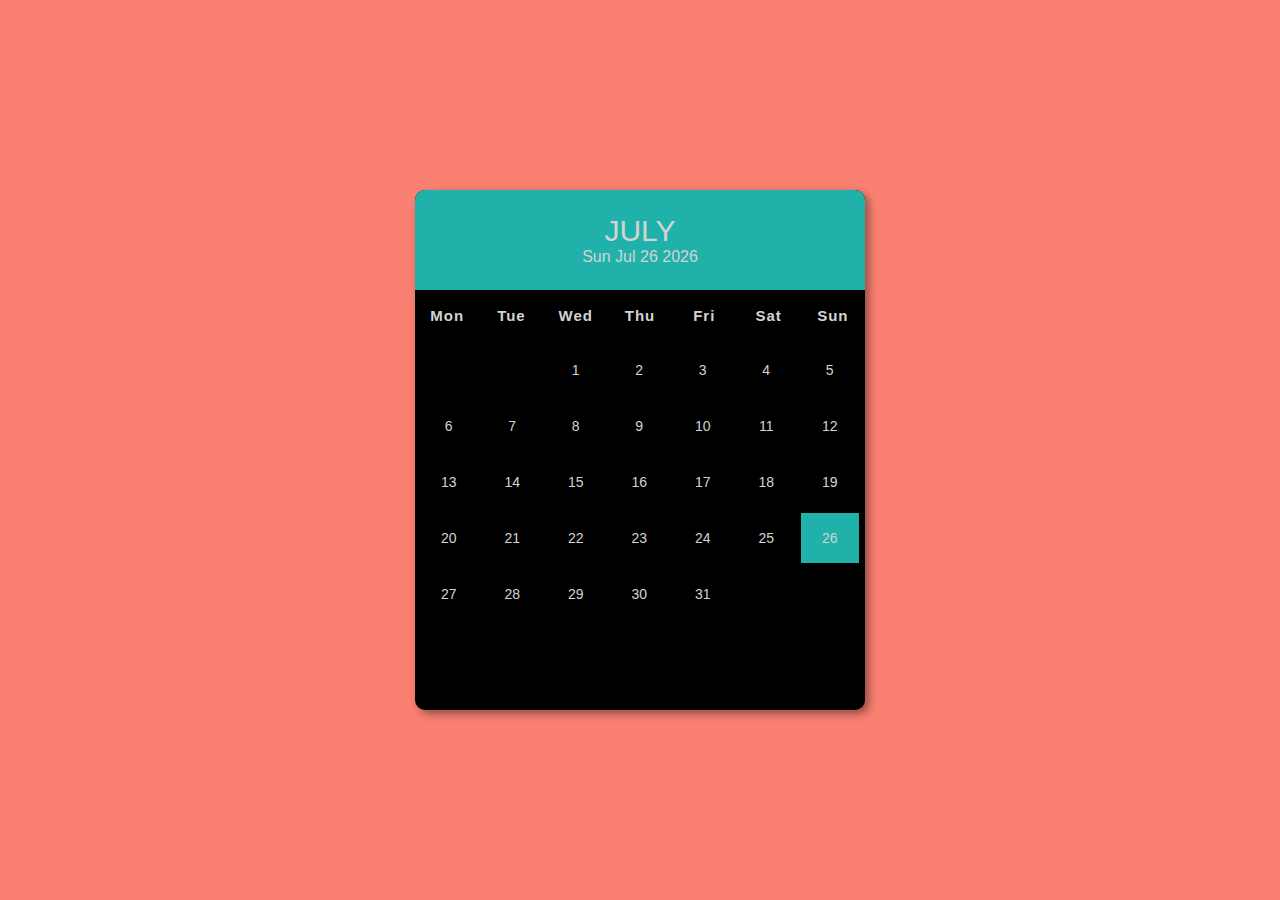
<file: Calendar/index.html>
<!DOCTYPE html>
<html lang="en">
<head>
    <meta charset="UTF-8">
    <meta http-equiv="X-UA-Compatible" content="IE=edge">
    <link rel="stylesheet" href="style.css">
    <meta name="viewport" content="width=device-width, initial-scale=1.0">
    <title>Month Calendar</title>
</head>
<body>
    <div class="container">
        <div class="calendar">
            <div class="month">
                <div class="date">
                    <h1></h1>
                    <p></p>
                </div>
            </div>
                <div class="weekdays">
                    <div>Mon</div>
                    <div>Tue</div>
                    <div>Wed</div>
                    <div>Thu</div>
                    <div>Fri</div>
                    <div>Sat</div>
                    <div>Sun</div>
                </div>
                <div class="days">
                    <div class="empty"></div>
                    <div class="empty"></div>
                    <div>1</div>
                    <div>2</div>
                    <div>3</div>
                    <div>4</div>
                    <div>5</div>
                    <div>6</div>
                    <div>7</div>
                    <div class="today">8</div>
                    <div>9</div>
                    <div>10</div>
                    <div>11</div>
                    <div>12</div>
                    <div>13</div>
                    <div>14</div>
                    <div>15</div>
                    <div>16</div>
                    <div>17</div>
                    <div>18</div>
                    <div>19</div>
                    <div>20</div>
                    <div>21</div>
                    <div>22</div>
                    <div>23</div>
                    <div>24</div>
                    <div>25</div>
                    <div>26</div>
                    <div>27</div>
                    <div>28</div>
                    <div>29</div>
                    <div>30</div>
                </div>
            </div>
        </div>
        
    </div>
    <script src="main.js"></script>
</body>
</html>
</file>
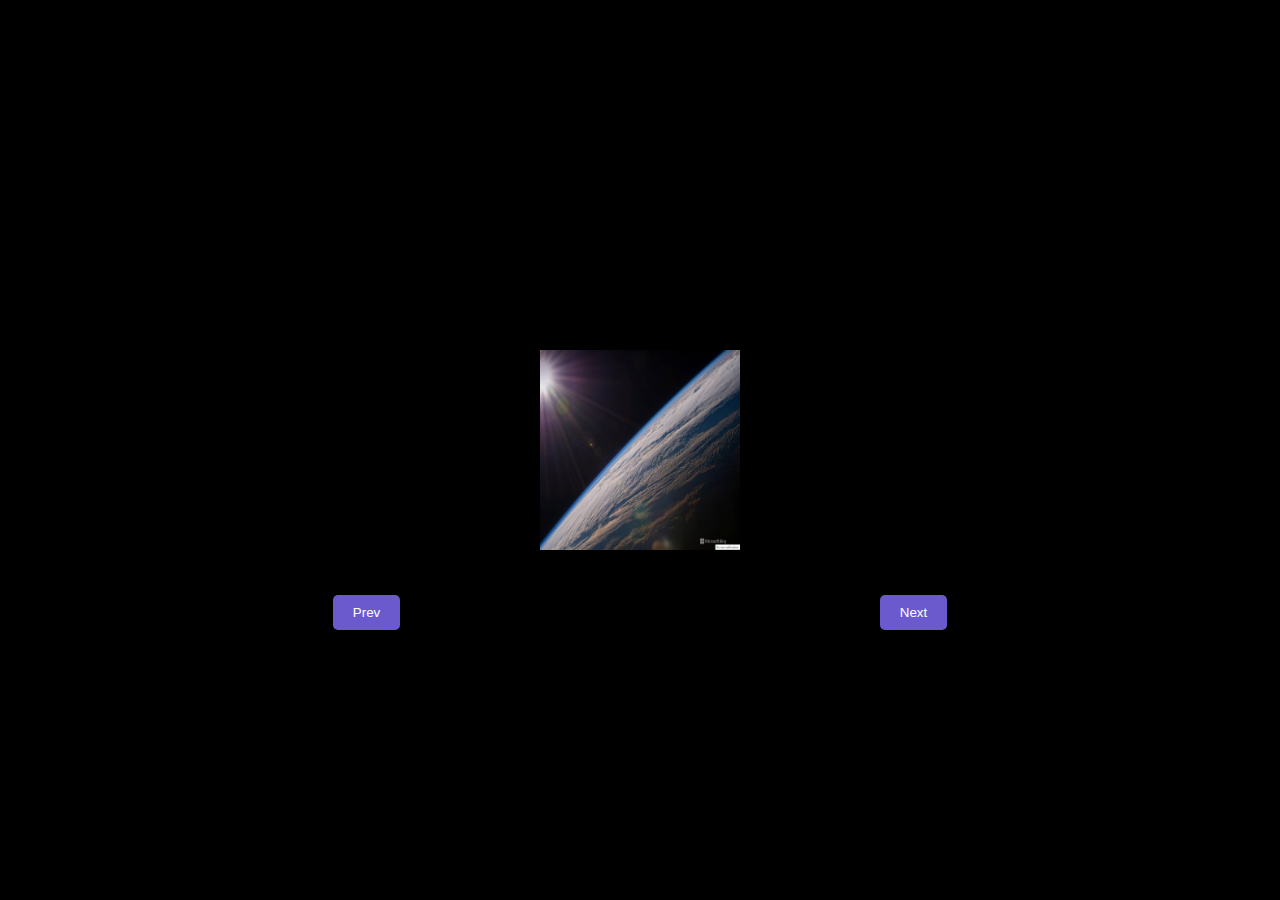
<file: rotating-gallery/index.html>
<!DOCTYPE html>
<html lang="en">
<head>
    <meta charset="UTF-8">
    <meta http-equiv="X-UA-Compatible" content="IE=edge">
    <meta name="viewport" content="width=device-width, initial-scale=1.0">
    <title>Rotating Image Gallery</title>
    <link rel="stylesheet" href="style.css">
</head>
<body>
    <div class="image-container">
        <span style="--1:1">
            <img src="images/1.png" width="300" height="200" alt="">
        </span>
        <span style="--1:2">
            <img src="images/2.png" width="300" height="200" alt="">
        </span>
        <span style="--1:3">
            <img src="images/3.png" width="300" height="200" alt="">
        </span>
        <span style="--1:4">
            <img src="images/4.png" width="300" height="200" alt="">
        </span>
        <span style="--1:5">
            <img src="images/5.png" width="300" height="200" alt="">
        </span>
        <span style="--1:6">
            <img src="images/6.png" width="300" height="200" alt="">
        </span>
        <span style="--1:7">
            <img src="images/7.png" width="300" height="200" alt="">
        </span>
        <span style="--1:8">
            <img src="images/8.png" width="300" height="200" alt="">
        </span>
    </div>
    <div class="btn-container">
        <button class="btn" id="prev">Prev</button>
        <button class="btn" id="next">Next</button>
    </div>
</body>
</html>
</file>
<file: Calendar/style.css>
*{
    margin: 0;
    padding: 0;
    font-family: sans-serif;
    box-sizing: border-box;
}

.container{
    width: 100%;
    height: 100vh;
    background-color: salmon;
    display: flex;
    justify-content: center;
    align-items: center;
}

.calendar{
    background-color: black;
    color: lightgray;
    width: 450px;
    height: 520px;
    border-radius: 10px;
    box-shadow: 4px 4px 8px rgba(0, 0, 0, 0.4);
    
}

.month{
    width: 100%;
    height: 100px;
    background-color: lightseagreen;
    display: flex;
    justify-content: center;
    align-items: center;
    text-align: center;
    border-radius: 10px 10px 0 0 ;
}

.date h1{
    font-size: 30px;
    font-weight: 400;
    text-transform: uppercase;
}

.date p{
    font-size: 16px;
}

.weekdays{
    width: 100%;
    height: 50px;
    display: flex;
}
.weekdays div{
    font-size: 15px;
    font-weight: bold;
    letter-spacing: 1px;
    width: 100%;
    display: flex;
    align-items: center;
    justify-content: center;
}

.days{
    width: 100%;
    display: flex;
    flex-wrap: wrap;
    padding: 2px;
}

.days div{
    font-size: 14px;
    margin: 3px;
    width: 57.5px;
    height: 50px;
    display: flex;
    justify-content: center;
    align-items: center;
}

.days div:hover:not(.empty){
    border:2px solid grey;
    cursor: pointer;
}

.today{
    background-color: lightseagreen;
}
</file>
<file: rotating-gallery/style.css>
body{
    margin: 0;
    display: flex;
    flex-direction: column;
    align-items: center;
    text-align: center;
    height: 100vh;
    justify-content: center;
    background-color: black;
    overflow: hidden;
}

.image-container{
    position: relative;
    width: 200px;
    height: 200px;
    transform-style: preserve-3d;
    transform: perspective(1000px) rotateY(0deg);
}

.image-container span{
    position: absolute;
    top: 0;
    left: 0;
    transform: rotateY(calc(var(--i)*45deg)) translateZ(400px);
    width: 100%;
}


.image-container span img{
    position: absolute;
    left: 0;
    top: 0;
    width: 100%;
}

.btn-container{
    position: relative;
    width: 80%;
    justify-content: space-between;
}

.btn{
    position: absolute;
    bottom: -80px;
    background-color: slateblue;
    border: none;
    color: white;
    padding: 10px 20px;
    border-radius: 5px;
    cursor: pointer;
}

.btn:hover{
    filter: brightness(1.5);
}

#prev{
    left: 20%;
}

#next{
    right: 20%    ;
}
</file>
